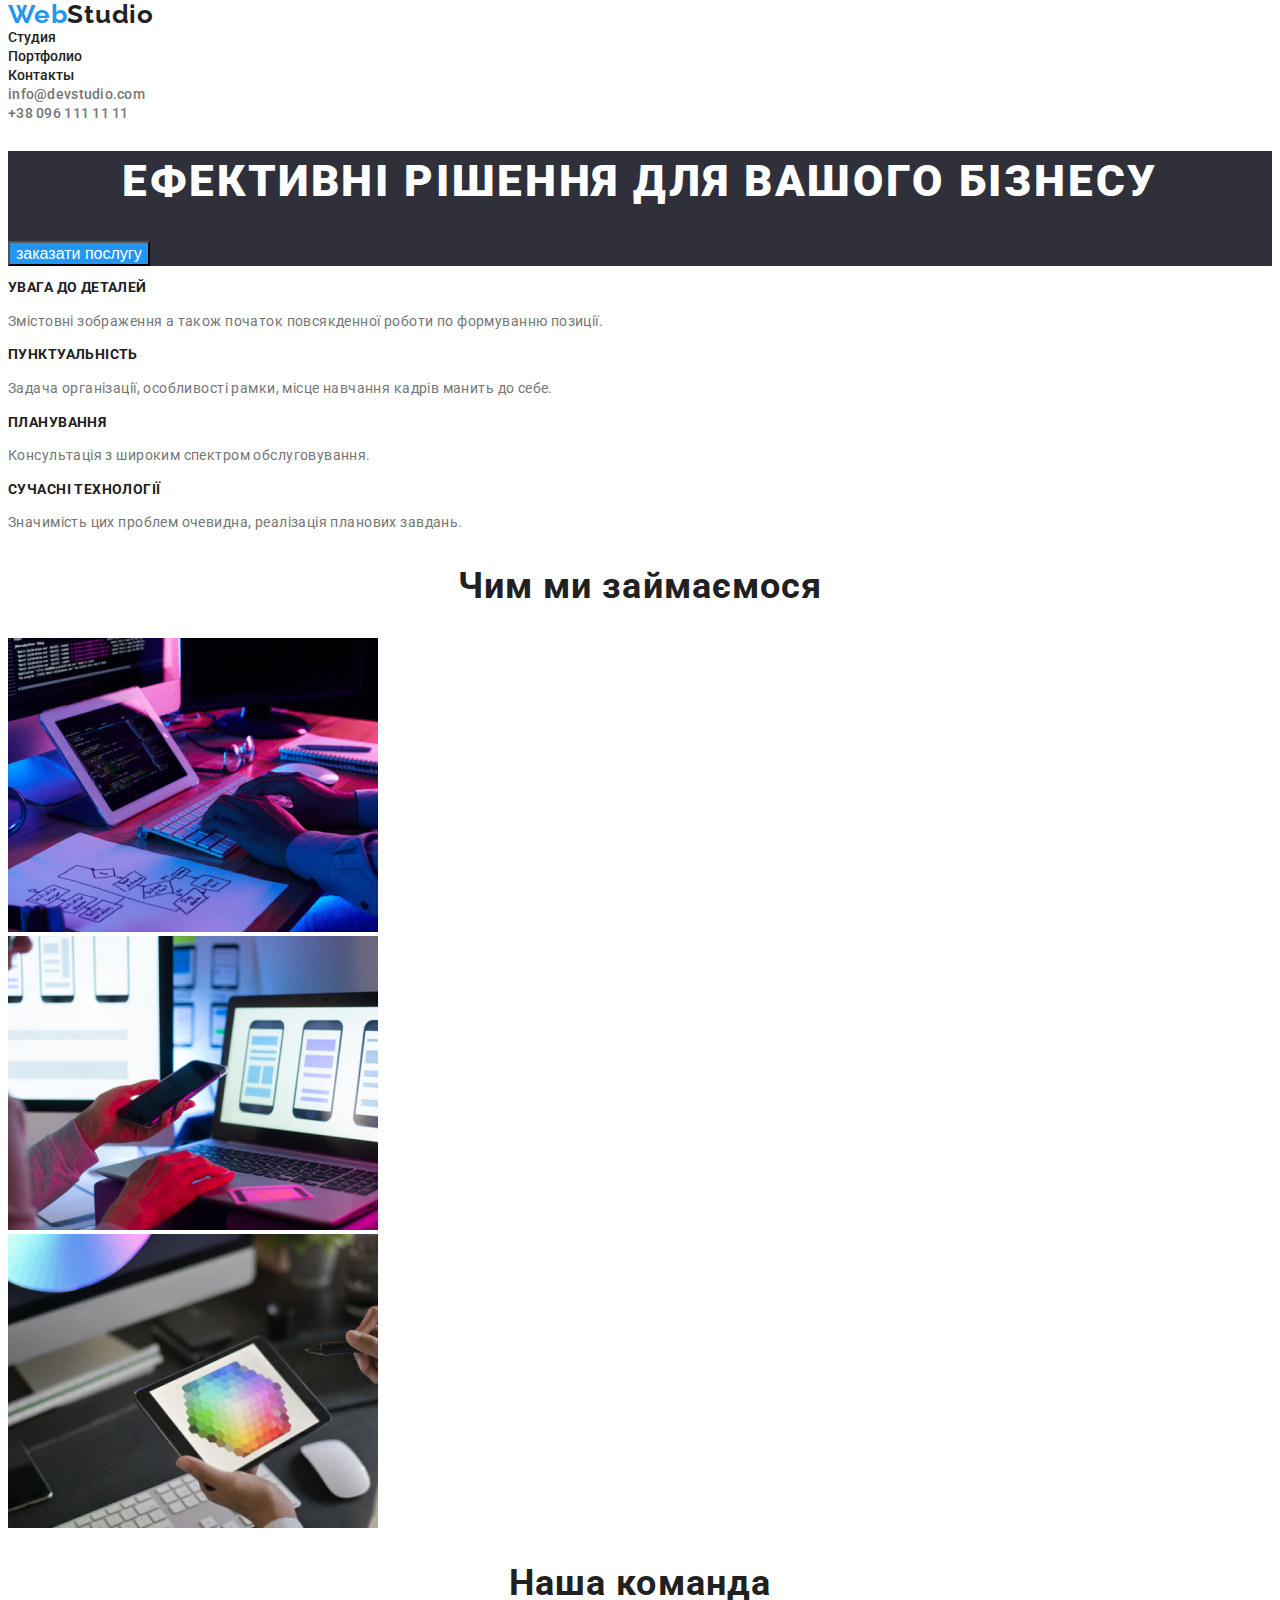
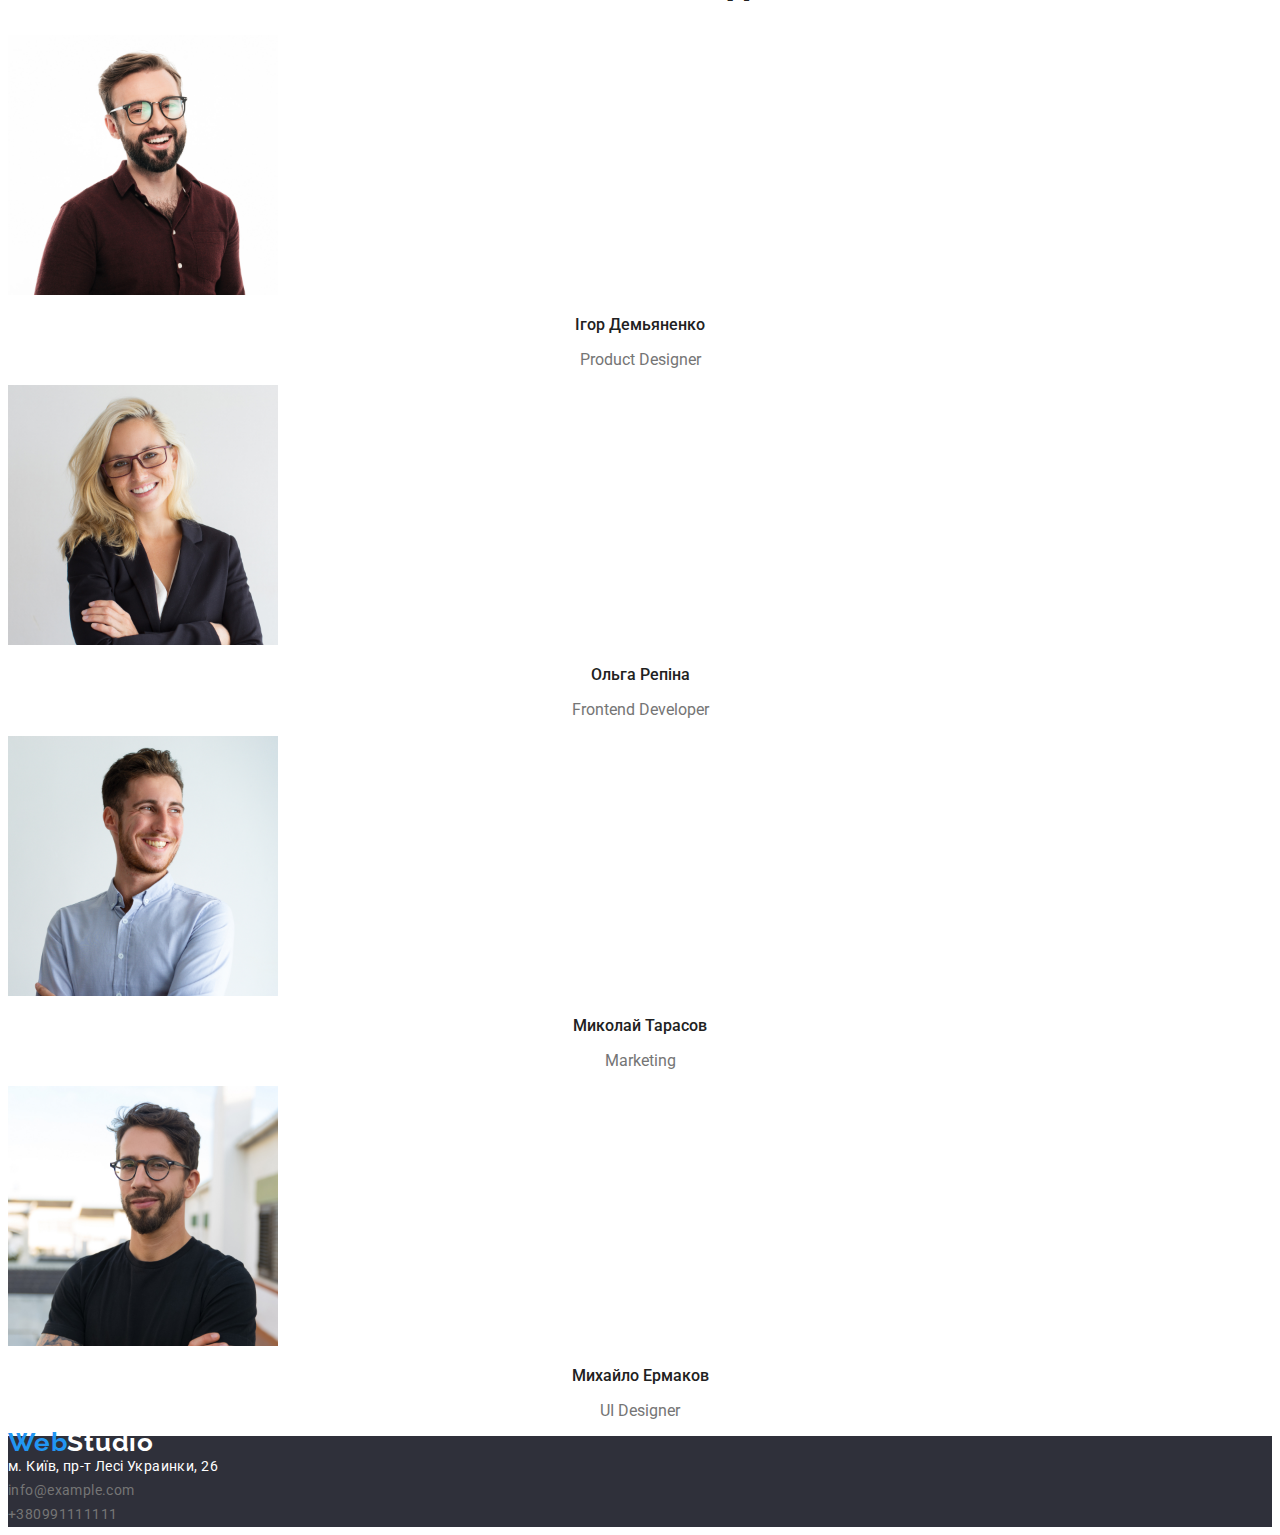
<file: index.html>
<!DOCTYPE html>
<html lang="ru">
<head>
    <meta charset="UTF-8">
    <meta http-equiv="X-UA-Compatible" content="IE=edge">
    <meta name="viewport" content="width=device-width, initial-scale=1.0">
    <title>Document</title>
    <link href="https://fonts.googleapis.com/css2?family=Raleway:wght@700&family=Roboto:wght@400;500;700;900&display=swap" rel="stylesheet">
    <link rel="stylesheet" href="./css/styles.css">
</head>
<body class="page">
    <header class="header">
        <nav class="header-nav">
            <a href="" class="logo">Web<span class="header-logo-text">Studio</span></a>
            <ul>
                <li><a class="header-navigation-ofis current" href="">Студия</a></li>
                <li><a class="header-navigation-portfilio" href="./portfolio.html">Портфолио</a></li>
                <li><a class="header-navigation-contact" href="">Контакты</a></li>
            </ul>
            
        </nav>
        <ul>
            <li><a class="header-navigation-contact-accent" href="mailto:info@devstudio.com">info@devstudio.com</a></li>
            <li><a class="header-navigation-contact-item" href="tel:+380961111111">+38 096 111 11 11</a></li>
        </ul>
    </header>

    <!--main content-->
    <main>
        <section class="main-hero">
            <h1 class="main-hero-title">Ефективні рішення для вашого бізнесу</h1>
            <button class="main-hero-button"type="button">заказати послугу</button>
        </section>
        <section>
            <h2 class="visually-hidden">Наші переваги</h2>
            <ul>
                <li>
                    <h3 class="quality">увага до деталей</h3>
                    <p class="quality-details">Змістовні зображення а також початок повсякденної роботи по формуванню позиції.</p>
                </li>
                <li>
                    <h3 class="quality">пунктуальність</h3>
                    <p class="quality-details">Задача організації, особливості рамки, місце навчання кадрів манить до себе.</p>
                </li>
                <li>
                    <h3 class="quality">планування</h3>
                    <p class="quality-details">Консультація з широким спектром обслуговування.</p>
                </li>
                <li>
                    <h3 class="quality">сучасні технології</h3>
                    <p class="quality-details">Значимість цих проблем очевидна, реалізація планових завдань.</p>
                </li>
            </ul>
        </section>

        <section class="main-work">
            <h2 class="main-work-title">Чим ми займаємося</h2>
            <ul>
                <li>
                    <img src="./images/photo1.jpg" alt="програмування" width="370">
                </li>
                <li> 
                        <img src="./images/photo2.jpg" alt="розробка" width="370">
                </li>
                <li>
                        <img src="./images/photo3.jpg" alt="дизайн" width="370">
                </li>
            </ul>
        </section>
  
        <section class="comanda">
            <h2 class="comanda-title">Наша команда</h2>
            <ul>
                <li>
                    <img src="./images/photo4.jpg" alt="учасник команди" width="270" height="260">
                    <h3 class="comanda-one-of">Ігор Демьяненко</h3>
                    <p class="position">Product Designer</p>
                </li>
                <li>
                    <img src="./images/photo5.jpg" alt="учасник команди" width="270" height="260">
                    <h3 class="comanda-one-of">Ольга Репіна</h3>
                    <p class="position">Frontend Developer</p>
                </li>
                <li>
                    <img src="./images/phpto6.jpg" alt="учасник команди" width="270" height="260">
                    <h3 class="comanda-one-of">Миколай Тарасов</h3>
                    <p class="position">Marketing</p>
                </li>
                <li>
                    <img src="./images/photo7.jpg" alt="учасник команди" width="270" height="260">
                    <h3 class="comanda-one-of">Михайло Ермаков</h3>
                    <p class="position">UI Designer</p>
                </li>
            </ul>
        </section>
    </main>
    <!--footer-->
    <footer class="footer">
        <a href="" class="logo">Web<span class="footer-logo-text">Studio</span></a>
        <address>
            <ul>
                <li><a class="footer-address" href="//goo.gl/maps/XvVAJL7zwZZcy64VA" target="a_blank" rel="noopener noreferrer">
                    м. Київ, пр-т Лесі Украинки, 26</a></li>
                <li><a class="footer-contact-accent" href="malito:info@devstudio.com">info@example.com</a></li>
                <li><a class="footer-contact-item" href="tel:+380961111111">+380991111111</a></li>
            </ul>
        </address>
    </footer>
</body>
</html>
</file>
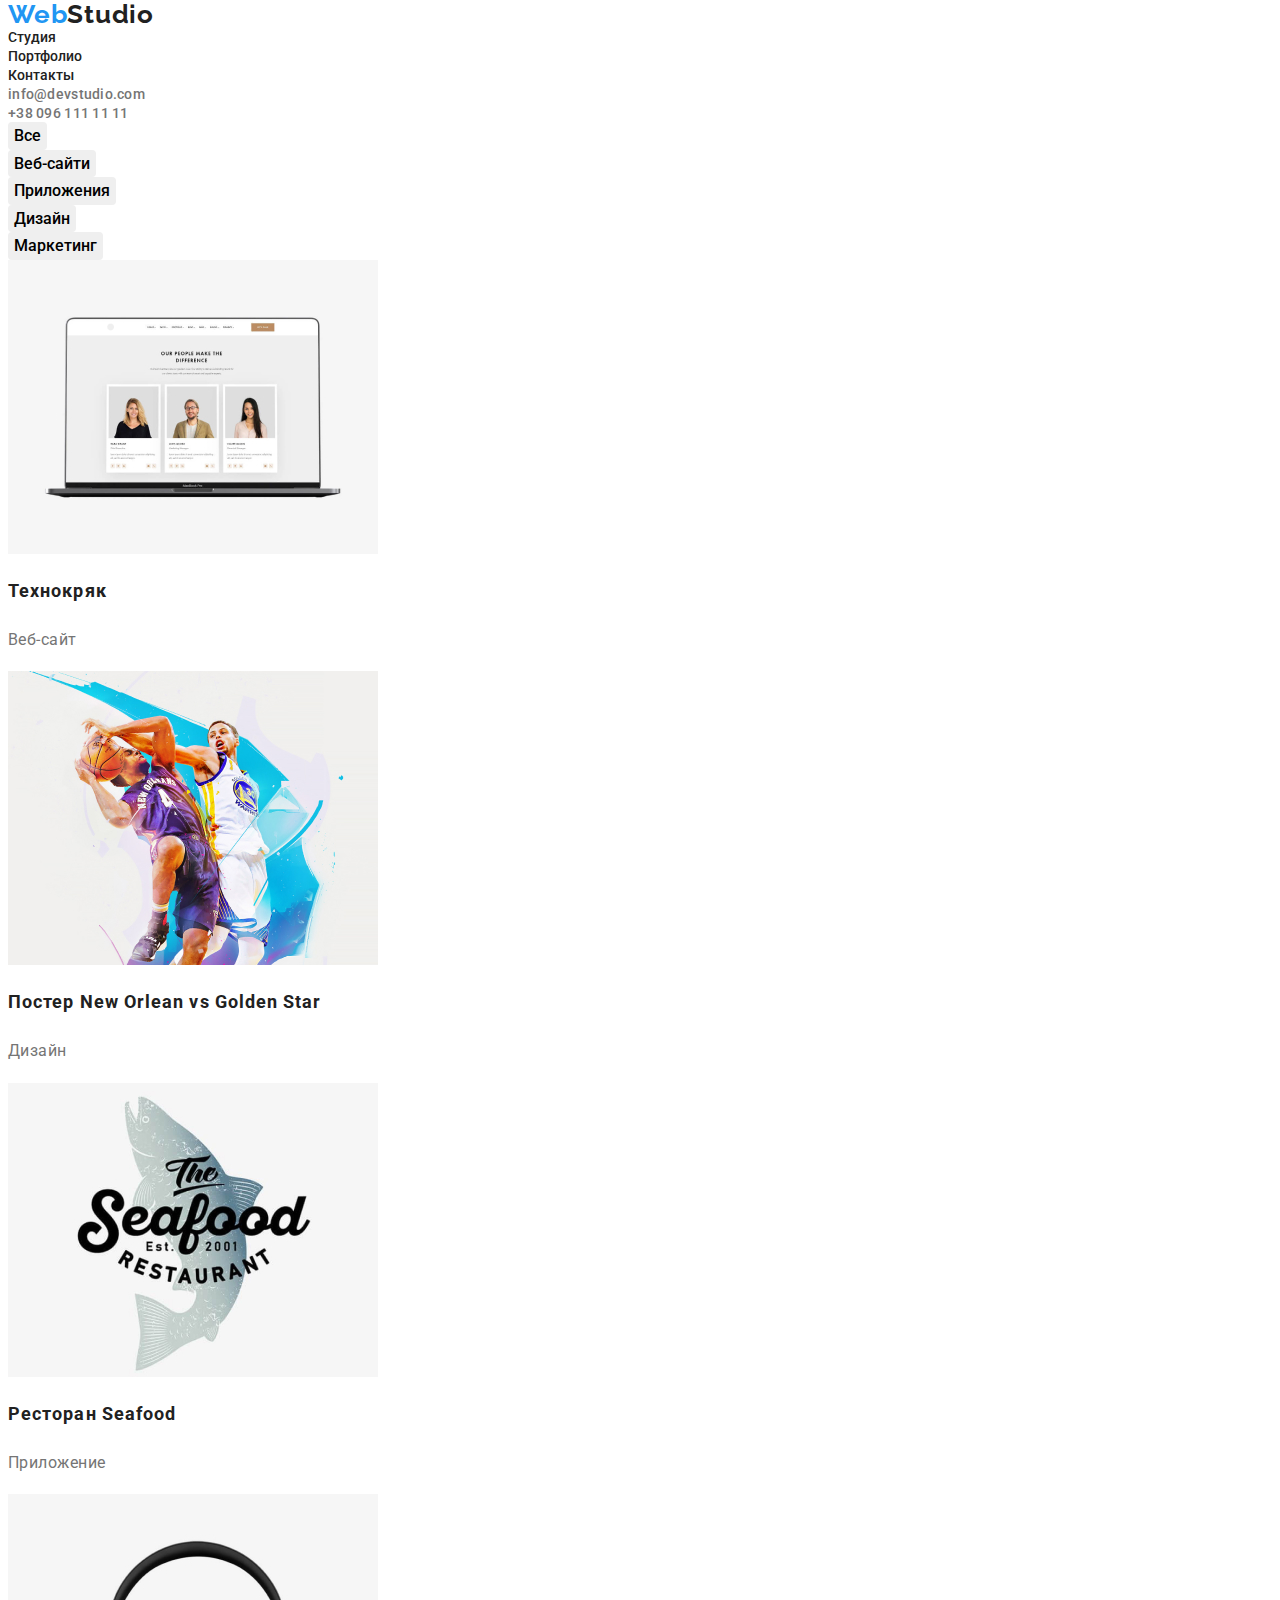
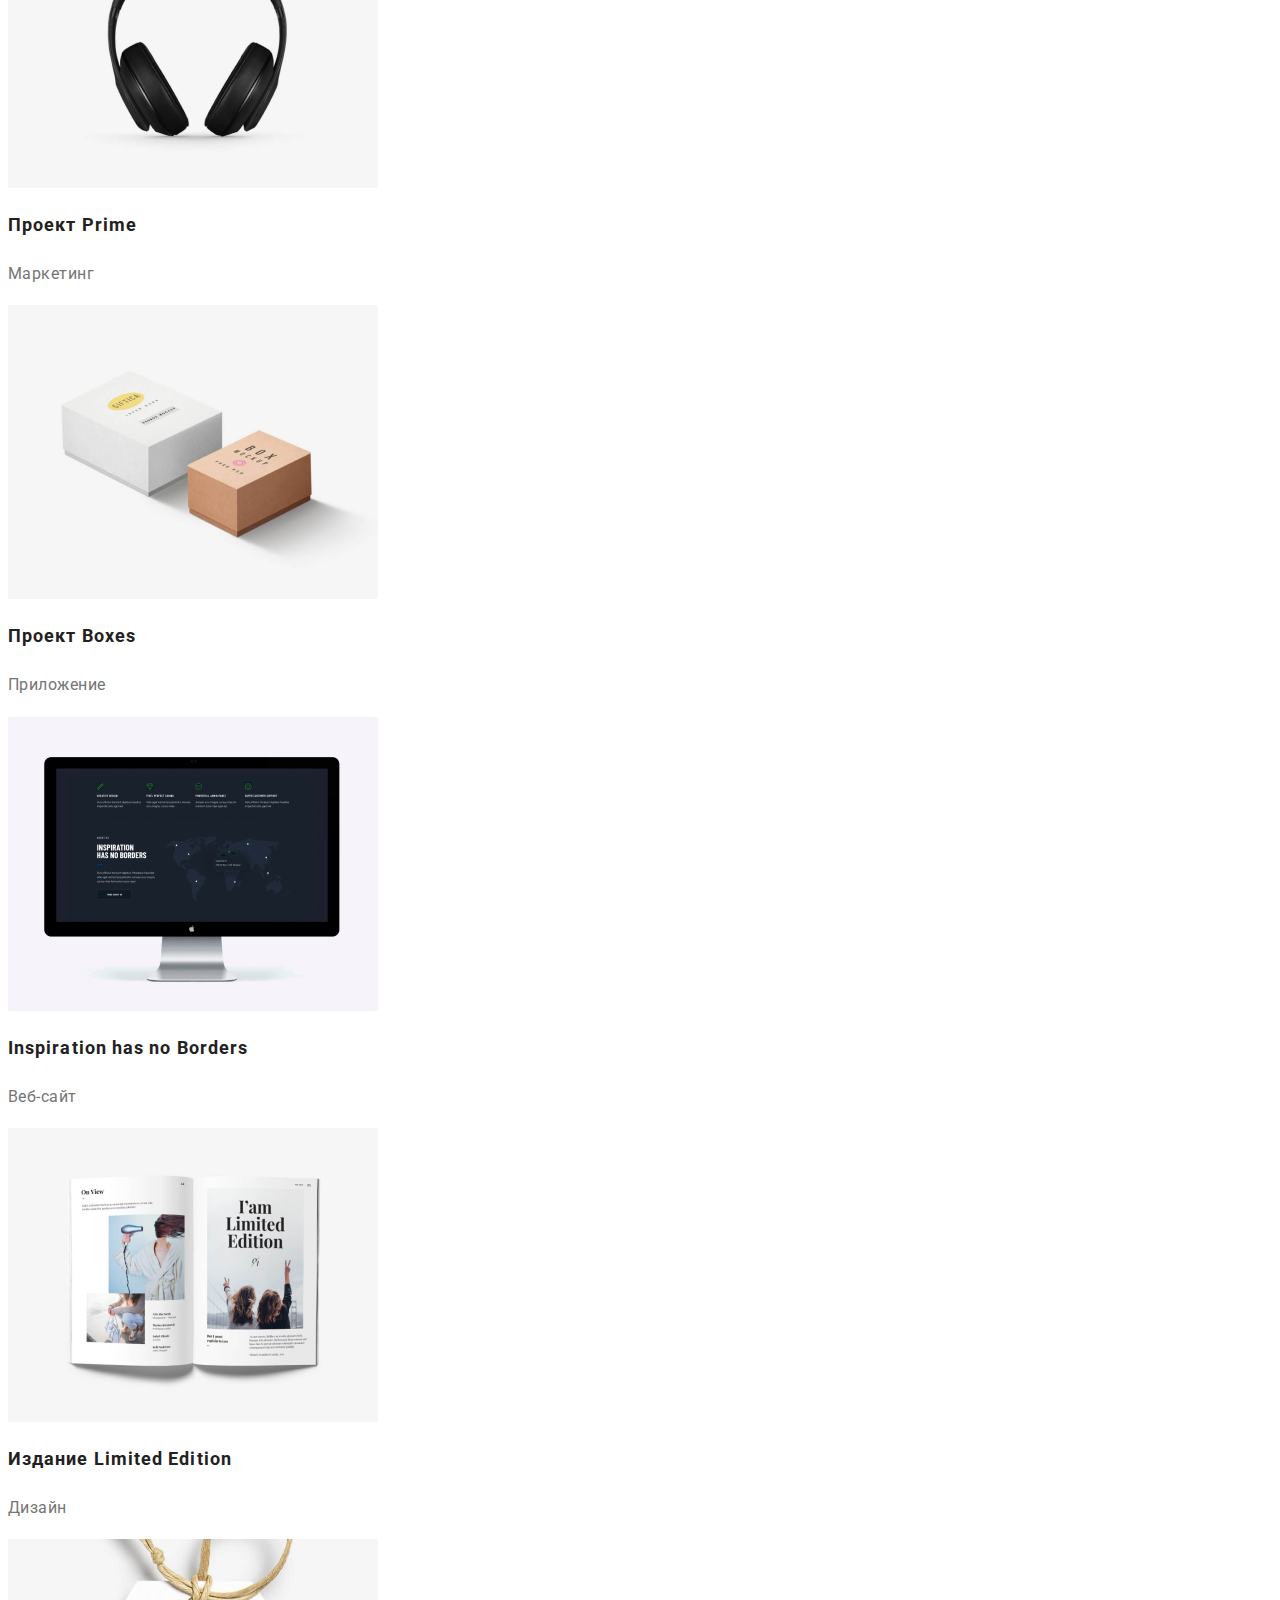
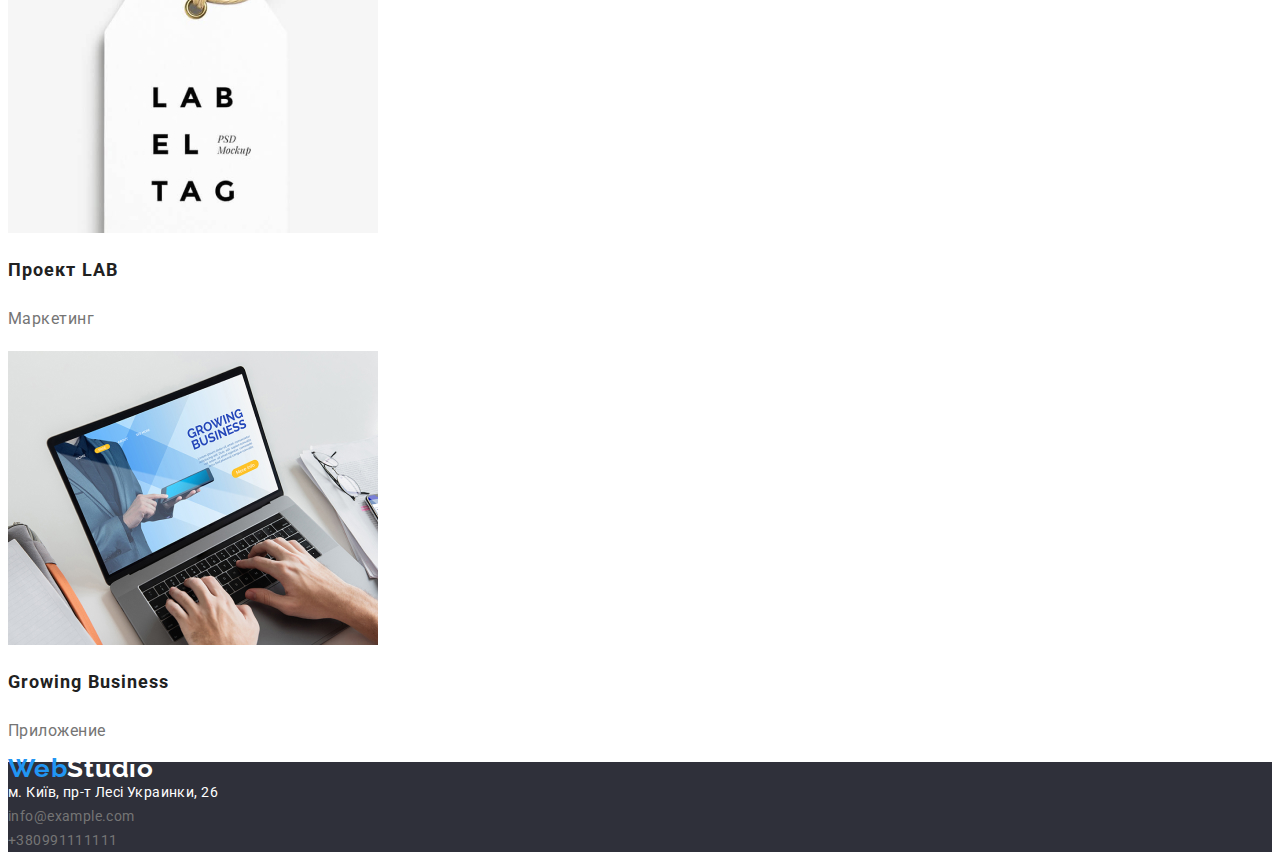
<file: portfolio.html>
<!DOCTYPE html>
<html lang="en">
<head>
    <meta charset="UTF-8">
    <meta http-equiv="X-UA-Compatible" content="IE=edge">
    <meta name="viewport" content="width=device-width, initial-scale=1.0">
    <title>Document</title>
<link href="https://fonts.googleapis.com/css2?family=Raleway:wght@700&family=Roboto:wght@400;500;700&display=swap" rel="stylesheet">
<link rel="stylesheet" href="./css/styles.css">
</head>
<body class="page">
    <header class="header">
        <nav>
            <a href="" class="logo">Web<span class="header-logo-text">Studio</span></a>
            <ul>
                <li><a class="header-navigation-ofis current" href="./index.html">Студия</a></li>
                <li><a class="header-navigation-portfilio" href="">Портфолио</a></li>
                <li><a class="header-navigation-contact" href="">Контакты</a></li>
            </ul>  
        </nav>
        <ul>
            <li><a class="header-navigation-contact-accent" href="mailto:info@devstudio.com">info@devstudio.com</a></li>
            <li><a class="header-navigation-contact-item" href="tel:+380961111111">+38 096 111 11 11</a></li>
        </ul>
    </header>
    <main>
        <section class="hero">
            <h1 class="visually-hidden">наші проекти</h1>
            <ul>
                <li><button class="hero-but" type="button">Все</button></li>
                <li><button class="hero-but" type="button">Веб-сайти</button></li>
                <li><button class="hero-but" type="button">Приложения</button></li>
                <li><button class="hero-but" type="button">Дизайн</button></li>
                <li><button class="hero-but" type="button">Маркетинг</button></li>
            </ul>
    
            <ul class="about-main">
                <li class="list">
                    <a class="about-main-link" href="">
                        <img class="picture" src="./images/projects.photo/img(8).jpg" alt="наші роботи" width="370" height="294">
                        <h2 class="about-main-project">Технокряк</h2>
                        <p class="about-main-text">Веб-сайт</p>
                    </a>
                </li>
                <li class="list">
                    <a class="about-main-link" href="">
                        <img src="./images/projects.photo/img(9).jpg" alt="наші роботи" width="370" height="294">
                        <h2 class="about-main-project">Постер New Orlean vs Golden Star</h2>
                        <p class="about-main-text">Дизайн</p>
                    </a>
                </li>
                <li class="list">
                    <a class="about-main-link" href="">
                        <img src="./images/projects.photo/img(10).jpg" alt="наші роботи" width="370" height="294">
                        <h2 class="about-main-project">Ресторан Seafood</h2>
                        <p class="about-main-text">Приложение</p>
                    </a>
                </li>
                <li class="list">
                    <a class="about-main-link" href="">
                        <img src="./images/projects.photo/img(11).jpg" alt="наші роботи" width="370" height="294">
                        <h2 class="about-main-project">Проект Prime</h2>
                        <p class="about-main-text">Маркетинг</p>
                    </a>
                </li>
                <li class="list">
                    <a class="about-main-link" href="">
                        <img src="./images/projects.photo/img(12).jpg" alt="наші роботи" width="370" height="294">
                        <h2 class="about-main-project">Проект Boxes</h2>
                        <p class="about-main-text">Приложение</p>
                    </a>
                </li>
                <li class="list">
                    <a class="about-main-link" href="">
                        <img src="./images/projects.photo/img(13).jpg" alt="наші роботи" width="370" height="294">
                        <h2 class="about-main-project">Inspiration has no Borders</h2>
                        <p class="about-main-text">Веб-сайт</p>
                    </a>
                </li>
                <li class="list">
                    <a class="about-main-link" href="">
                        <img src="./images/projects.photo/img(14).jpg" alt="наші роботи" width="370" height="294">
                        <h2 class="about-main-project">Издание Limited Edition</h2>
                        <p class="about-main-text">Дизайн</p>
                    </a>
                </li>
                <li class="list">
                    <a class="about-main-link" href="">
                        <img src="./images/projects.photo/img(15).jpg" alt="наші роботи" width="370" height="294">
                        <h2 class="about-main-project">Проект LAB</h2>
                        <p class="about-main-text">Маркетинг</p>
                    </a>
                </li>
                <li class="list">
                    <a class="about-main-link" href="">
                        <img src="./images/projects.photo/img(16).jpg" alt="наші роботи" width="370" height="294">
                        <h2 class="about-main-project">Growing Business</h2>
                        <p class="about-main-text">Приложение</p>
                    </a>
                </li>
            </ul>
        </section>
    </main>
    <!--footer-->
    <footer class="footer">
        <a href="" class="logo">Web<span class="footer-logo-text">Studio</span></a>
        <address>
            <ul>
                <li><a class="footer-address" href="//goo.gl/maps/XvVAJL7zwZZcy64VA" target="a_blank" rel="noopener noreferrer">
                    м. Київ, пр-т Лесі Украинки, 26</a></li>
                <li><a class="footer-contact-accent" href="malito:info@devstudio.com">info@example.com</a></li>
                <li><a class="footer-contact-item" href="tel:+380961111111">+380991111111</a></li>
            </ul>
        </address>
    </footer>
</body>
</html>
</file>
<file: css/styles.css>
/* колір oсновного тексту #212121; */
/* другорядний колір тексту rgba(0,0,0, 0.6); */
/* білий #ffffff; */
/* акцент #2196F3; */
/* другорядний колір фону #F5F5F5; */

:root {
    --primary-text-color: rgba(0,0,0, 0.6);
    --title-text-color: #212121;
    --accent-color: #2196F3;
    --primary-white-color: #ffffff;
    --primary-fon-color: #757575;
    --fon-color: ECECEC;
}

body {
    background-color: var(--primary-white-color);
    color: var(--title-text-color);
    font-family: 'Roboto', sans-serif;
    letter-spacing: 0,03em;
}

/* хедер */

.logo {
    text-decoration: none;
    color: var(--accent-color);
    font-family: 'Raleway', sans-serif;
    font-weight: 700;
    font-size: 26px;
    line-height: 1.2px;
    letter-spacing: 0.03em;
}

.header-logo-text:hover,
.header-logo-text:focus {
    color: var(--accent-color);
}

.header-logo-text {
    color: var(--title-text-color);
}

.header-navigation-ofis,
.header-navigation-portfilio,
.header-navigation-contact {
    text-decoration: none;
    cursor: pointer;
    color: currentColor;
    font-weight: 500;
    font-size: 14px;
    line-height: 1.1;
}

.header-navigation-ofis:hover,
.header-navigation-portfilio:hover,
.header-navigation-contact:hover {
    color: var(--accent-color);
}

.header-navigation-ofis:focus,
.header-navigation-portfilio:focus,
.header-navigation-contact:focus {
    color: var(--accent-color);
}

.header-navigation-contact-accent,
.header-navigation-contact-item {
    text-decoration: none;
    font-weight: 500;
    font-size: 14px;
    line-height: 1.1px;
    letter-spacing: 0.02em;
    color: var(--primary-fon-color);
}

.header-navigation-contact-accent:hover,
.header-navigation-contact-item:hover {
    color: var(--accent-color);
}

.header-navigation-contact-accent:focus,
.header-navigation-contact-item:focus {
    color: var(--accent-color);
}

/* кнопки */

.main-hero {
    background-color: #2F303A;
}

.main-hero-title {
font-weight: 900;
font-size: 44px;
line-height: 60px;
text-align: center;
letter-spacing: 0.06em;
text-transform: uppercase;
color: var(--primary-white-color);   
}

.main-hero-button {
    background-color: var(--accent-color);
    color: var(--primary-white-color);
    font-size: 16px;
    line-height: 1.2;
    cursor: pointer;
}

.main-hero-button:hover,
.main-hero-button:focus {
    background-color: #188CE8;
    color: var(--primary-white-color);
}

.hero-but {
    font-family: inherit;
    font-weight: 500;
    font-size: 16px;
    line-height: 1.6;
    cursor: pointer;
    border-style: none;
    border-radius: 4px;
}

.hero-but:hover,
.hero-but:focus {
    background-color: var(--accent-color);
    color: var(--primary-white-color);
}

/* main */

.visually-hidden {
    position: absolute;
    width: 1px;
    height: 1px;
    margin: -1px;
    border: 0;
    padding: 0;
    white-space: nowrap;
    clip-path: inset(100%);
    clip: rect(0 0 0 0);
    overflow: hidden;
}

.main-work-title {
font-weight: 700;
font-size: 36px;
line-height: 1.2;
text-align: center;
letter-spacing: 0.03em;
color: var(--title-text-color);
}

.comanda-title {  
font-weight: 700;
font-size: 36px;
line-height: 1.2;
text-align: center;
letter-spacing: 0.03em;
color: var(--title-text-color);

}
.quality {
    font-weight: 700;
    font-size: 14px;
    line-height: 1.1;
    letter-spacing: 0.03em;
    text-transform: uppercase;
}

.quality-details {
    font-size: 14px;
    line-height: 1.7;
    letter-spacing: 0.03em;
    color: var(--primary-fon-color);
}

.comanda-one-of {
    font-weight: 500;
    font-size: 16px;
    line-height: 1.2;
    text-align: center;
}

.position {
    font-size: 16px;
    line-height: 1.2;
    text-align: center;
    color: var(--primary-fon-color);
}

.about-main-project {
    text-decoration: none;
    font-weight: 700;
    font-size: 18px;
    line-height: 2;
    letter-spacing: 0.06em;
    color: var(--title-text-color);
}

.about-main-text {
    font-size: 16px;
    line-height: 1.9;
    letter-spacing: 0.03em;
    color: var(--primary-fon-color);
}

.about-main-link {
    text-decoration: none;
}

/* footer */

.footer {
    /* padding-top: 60px;
    padding-bottom: 60px; */
    background-color: #2F303A;
}

.footer-logo-text {
   display: inline-block;
    color: var(--primary-white-color);
    font-family: 'Raleway', sans-serif;
}

.footer-logo-text:hover,
.footer-logo-text:focus {
    color: var(--accent-color);
}

.footer-address {
    display: inline-block;
    text-decoration: none;
    font-style: normal;
    font-size: 14px;
    line-height: 1.7;
    letter-spacing: 0.03em;
    color: var(--primary-white-color);
}
.footer-contact-accent,
.footer-contact-item {
    display: inline-block;
    text-decoration: none;
    font-style: normal;
    font-size: 14px;
    line-height: 1.7;
    letter-spacing: 0.03em;
    color: var(--primary-fon-color);
}

ul {
    margin: 0;
    padding: 0;
    list-style: none;
}
</file>
